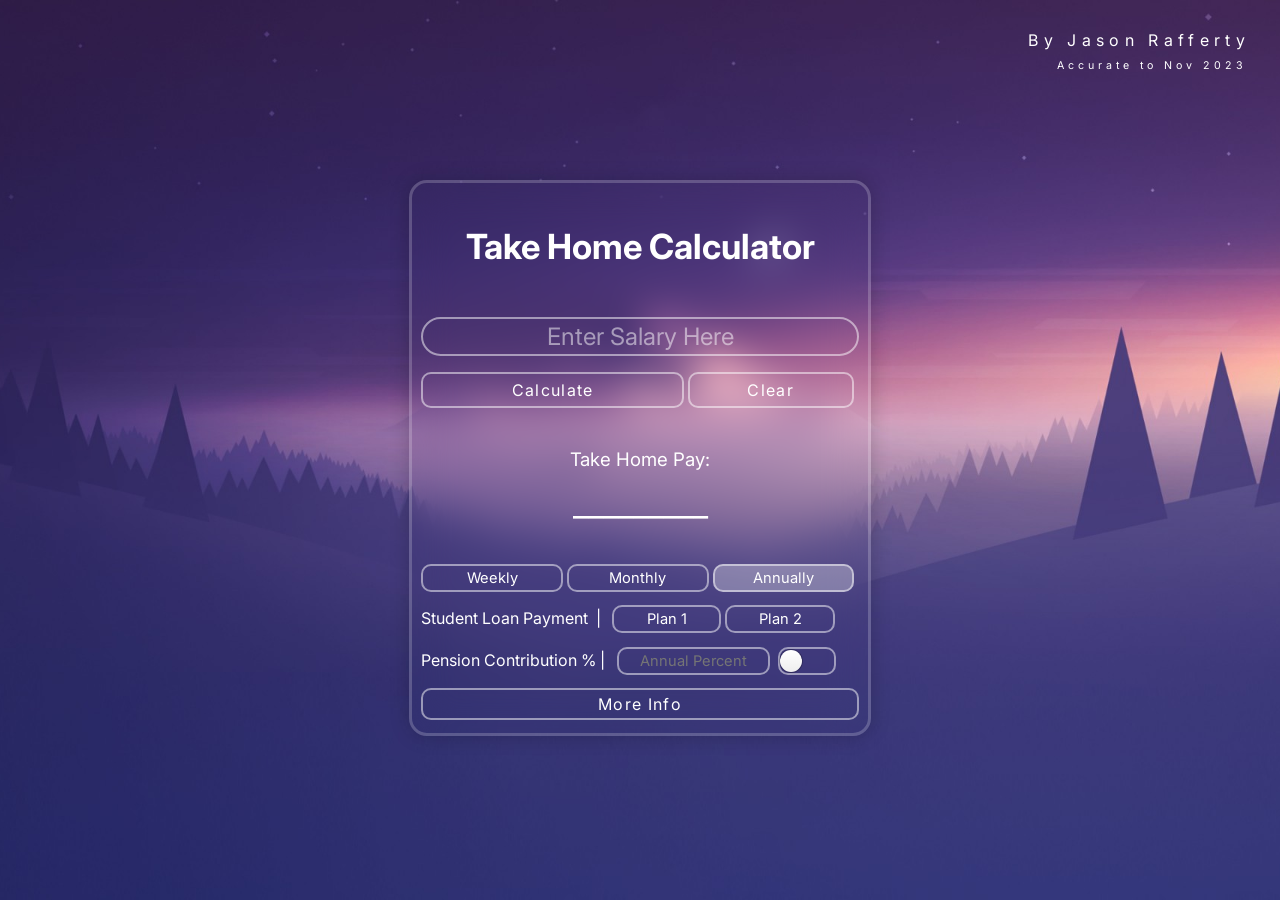
<file: index.html>
<!DOCTYPE html>
<html lang="en">
  <head>
    <meta charset="UTF-8" />
    <meta name="viewport" content="width=device-width, initial-scale=1.0" />
    <title>Take Home Calculator</title>
    <link rel="stylesheet" href="css/styles.css" />
    <link rel="preconnect" href="https://fonts.googleapis.com" />
    <link rel="preconnect" href="https://fonts.gstatic.com" crossorigin />
    <link
      href="https://fonts.googleapis.com/css2?family=Inter&display=swap"
      rel="stylesheet"
    />
  </head>
  <body>
    <div>
      <a href="https://www.linkedin.com/in/jasonrafferty1/" target="_blank" class="name-link">
        <p class="name">By Jason Rafferty</p>
      </a>
      <p class="accurate">Accurate to Nov 2023</p>
    </div>
    <div class="container">
      <h1>Take Home Calculator</h1>
      <input
        id="inputSalaryHTML"
        class="inputSalary"
        type="text"
        placeholder="Enter Salary Here"
        maxlength="8"
        autocomplete="off"
      />
      <div>
        <button
          class="calculateButton"
          id="calculateButtonHTML"
          type="submit"
        >
          Calculate
        </button>
        <button class="clearButton" id="clearButtonHTML">Clear</button>
      </div>
      <p class="takeHomePay">Take Home Pay:</p>
      <p class="takeHomePayValue" id="takeHomePayHTML">_________</p>
      <div>
        <button class="timeButton" >Weekly</button>
        <button class="timeButton" >Monthly</button>
        <button class="timeButton active" >
          Annually
        </button>
      </div>
      <div>
        <p class="studentLoanTitle">Student Loan Payment&nbsp; |</p>
        <button class="studentLoanButton plan1">
          Plan 1
          <span class="tooltip">Plan 1: Course started before 1st September 2012</span>
        </button>
        <button class="studentLoanButton plan2">
          Plan 2
          <span class="tooltip">Plan 2: Course is between 1st September 2012 and 31st July 2023</span>
        </button>
      </div>
      <div>
        <p class="inputPensionTitle">Pension Contribution % |</p>
        <input
          id="inputPensionHTML"
          class="inputPension"
          type="text"
          placeholder="Annual Percent"
          maxlength="6"
        />
        <label class="toggle">
          <input class="toggle-checkbox" type="checkbox">
          <div class="toggle-switch"></div>
        </label>
      </div>
      <button class="accordion">More Info</button>
      <div class="panel">
        <div class="key-item">
          <div class="key-color" style="background-color: #E3D3F0;"></div>
          <p id="incomeTaxHTML">Income Tax:</p>
        </div>
        <div class="key-item">
          <div class="key-color" style="background-color: #AAC4FF;"></div>
          <p id="nationalInsuranceHTML">National Insurance:</p>
        </div>
        <div class="key-item">
          <div class="key-color" style="background-color: #D2DAFF;"></div>
          <p id="pensionContributionHTML">Pension Contribution:</p>
        </div>
        <div class="key-item">
          <div class="key-color" style="background-color: #EEF1FF;"></div>
          <p id="studentLoanHTML">Student Loan:</p>
        </div>
        <div id="pieChartFade">
          <canvas id="pie-chart" class="pie-chart"></canvas> 
        </div>
      </div>
    </div>
    <script src="vendor/chart.min.js"></script>
    <script src="js/config.js"></script>
    <script src="js/formatters.js"></script>
    <script src="js/calculator.js"></script>
    <script src="js/chart.js"></script>
    <script src="js/ui.js"></script>
    <script src="js/app.js"></script>
  </body>
</html>
</file>
<file: css/styles.css>
* {
  box-sizing: border-box;
  font-family: "Inter", sans-serif;
}

body {
  display: flex;
  justify-content: center;
  align-items: center;
  min-height: 100vh;
  background-image: url("../assests/background.jpg");
  background-size: cover;
  background-repeat: no-repeat;
  background-position: center;
  background-attachment: fixed;
  overflow: hidden;
  color: white;
}

h1 {
  text-align: center;
  font-size: 26pt;
}

.container {
  background: transparent;
  border: 3px solid rgba(255, 255, 255, 0.2);
  backdrop-filter: blur(20px);
  box-shadow: 0 0 20px rgba(0, 0, 0, 0.2);
  padding: 2vh 1vh;
  border-radius: 18px;
}

.inputSalary {
  width: 100%;
  height: 100%;
  font-size: 18pt;
  background: transparent;
  border-radius: 8px;
  outline: none;
  border: 2px solid rgba(255, 255, 255, 0.5);
  border-radius: 40px;
  padding: 3px;
  color: white;
  margin-top: 20pt;
  text-align: center;
}

.inputSalary::placeholder {
  color: rgba(255, 255, 255, 0.5);
  text-align: center;
}

.calculateButton {
  background-color: transparent;
  border: 2px solid rgba(255, 255, 255, 0.5);
  width: 60%;
  border-radius: 10px;
  padding: 6px;
  cursor: pointer;
  margin-top: 12pt;
  color: white;
  font-size: 12pt;
  transition: 0.3s;
  letter-spacing: 1pt;
}

button.calculateButton:hover {
  background-color: rgba(255, 255, 255, 0.3);
}
.clearButton {
  background-color: transparent;
  border: 2px solid rgba(255, 255, 255, 0.5);
  width: 38%;
  border-radius: 10px;
  padding: 6px;
  cursor: pointer;
  margin-top: 12pt;
  color: white;
  font-size: 12pt;
  transition: 0.3s;
  letter-spacing: 1pt;
}

button.clearButton:hover {
  background-color: rgba(255, 255, 255, 0.3);
}

.timeButton {
  background-color: transparent;
  border: 2px solid rgba(255, 255, 255, 0.5);
  width: 32.4%;
  border-radius: 10px;
  padding: 3px;
  cursor: pointer;
  color: white;
  font-size: 11pt;
  transition: 0.3s;
  margin-bottom: 10pt;
}
button.timeButton:hover {
  background-color: rgba(255, 255, 255, 0.3);
}

button.active {
  background-color: rgba(255, 255, 255, 0.3);
}

.studentLoanTitle {
  display: inline;
  margin-right: 5pt;
}
.studentLoanButton {
  position: relative;
  background-color: transparent;
  border: 2px solid rgba(255, 255, 255, 0.5);
  width: 25%;
  border-radius: 10px;
  padding: 3px;
  cursor: pointer;
  color: white;
  font-size: 11pt;
  transition: 0.3s;
  margin-bottom: 10pt;
}

button.studentLoanButton:hover {
  background-color: rgba(255, 255, 255, 0.3);
}

.studentLoanButton .tooltip {
  opacity: 0;
  visibility: hidden;
  position: absolute;
  bottom: 80%;
  left: 50%;
  transform: translateX(-50%);
  padding: 8px;
  border-radius: 10px;
  background-color: #333333d8;
  color: white;
  white-space: nowrap;
  font-size: 14px;
  z-index: 1;
  transition:
    opacity 0.4s ease,
    visibility 0.4s ease-in-out;
}

.studentLoanButton:hover .tooltip {
  opacity: 1;
  visibility: visible;
}

.inputPensionTitle {
  display: inline;
  margin-right: 5.4pt;
}

.inputPension {
  background-color: transparent;
  border: 2px solid rgba(255, 255, 255, 0.5);
  width: 35%;
  border-radius: 10px;
  padding: 3px;
  color: white;
  font-size: 11pt;
  transition: 0.3s;
  margin-bottom: 10pt;
  outline: none;
  text-align: center;
}

.name {
  position: absolute;
  top: 0;
  right: 0;
  margin: 30px;
  color: white;
  letter-spacing: 4pt;
}

.accurate {
  position: absolute;
  top: 22pt;
  right: 2pt;
  margin: 30px;
  color: white;
  font-size: 8pt;
  letter-spacing: 3pt;
}

.takeHomePay {
  font-size: 14pt;
  margin-top: 30pt;
  margin-bottom: -15pt;
  text-align: center;
}

.takeHomePayValue {
  font-size: 25pt;
  text-align: center;
  margin-bottom: 30pt;
}

button.accordion {
  cursor: pointer;
  font-size: 12pt;
  border: 2px solid rgba(255, 255, 255, 0.5);
  border-radius: 10px;
  font-size: 12pt;
  outline: none;
  width: 100%;
  text-align: center;
  background-color: transparent;
  color: #fff;
  padding: 4px;
  transition: 0.3s;
  letter-spacing: 1pt;
}

button.accordion:hover {
  background-color: rgba(255, 255, 255, 0.3);
}

button.accordion.active {
  background-color: rgba(192, 152, 208, 0);
  color: white;
  border: 2px solid rgba(255, 255, 255, 0.5);
  border-radius: 10px;
  margin: 4px 0 0;
}

button.accordion.active:hover {
  background-color: rgba(255, 255, 255, 0.3);
}

div.panel {
  background-color: rgba(159, 124, 189, 0.4);
  backdrop-filter: blur(20px);
  color: white;
  border: 2px solid rgba(255, 255, 255, 0.5);
  border-radius: 10px;
  overflow: hidden;
  opacity: 0;
  max-height: 0;
  transition: 0.3s;
  padding: 0 8px;
  margin-bottom: -7pt;
}

div.panel.show {
  opacity: 1;
  max-height: 500px;
  margin: 10px 0 4px;
  line-height: 0.6;
}

a {
  text-decoration: none;
  color: #2f20d1;
}

a:hover {
  text-decoration: underline;
}

img {
  height: auto;
  max-width: 100%;
  vertical-align: middle;
}

.row {
  padding: 6px 0 6px 0;
}

.label {
  color: #565656;
  margin-bottom: 2px;
}

.card {
  padding: 1rem 2rem;
  border-radius: 4px;
  box-shadow: 0 1px 3px #747681;
}

.message {
  padding: 6px 20px;
  font-size: 1em;
  color: rgb(40, 40, 40);
  box-sizing: border-box;
  margin: 0px;
  border-radius: 3px;
  width: 100%;
  overflow: auto;
}

.error {
  background-color: #fb817c;
  border: 1px solid #e46b66;
}

.success {
  background-color: #48e0a4;
  border: #40cc94 1px solid;
}

.validation-message {
  color: #e20900;
}

.font-bold {
  font-weight: bold;
}

.display-none {
  display: none;
}

.inline-block {
  display: inline-block;
}

.float-right {
  float: right;
}

.float-left {
  float: left;
}

.text-center {
  text-align: center;
}

.text-left {
  text-align: left;
}

.text-right {
  text-align: right;
}

.full-width {
  width: 100%;
}

.cursor-pointer {
  cursor: pointer;
}

.mr-20 {
  margin-right: 20px;
}

.m-20 {
  margin: 20px;
}

.tile-container {
  width: 240px;
  border: #9a9a9a 1px solid;
  border-radius: 3px;
  padding: 10px 20px 10px 20px;
}

@media all and (max-width: 780px) {
  .container {
    width: auto;
  }
}

@media all and (max-width: 400px) {
  .container {
    padding: 0px 20px;
  }
  .tile-container {
    width: auto;
  }
  input,
  textarea,
  select {
    width: 100%;
  }
}

.toggle {
  cursor: pointer;
  display: inline-block;
}

.toggle-switch {
  display: inline-block;
  background: transparent;
  border: 2px solid rgba(255, 255, 255, 0.5);
  border-radius: 10px;
  width: 58px;
  height: 28px;
  position: relative;
  vertical-align: middle;
  transition: background 0.25s;
  left: 26pt;
  margin: -23pt;
}

.toggle-switch:hover {
  background-color: rgba(255, 255, 255, 0.3);
}

.toggle-switch:before,
.toggle-switch:after {
  content: "";
}
.toggle-switch:before {
  display: block;
  background: linear-gradient(to bottom, #fff 0%, #eee 100%);
  border-radius: 50%;
  box-shadow: 0 0 0 1px rgba(0, 0, 0, 0.25);
  width: 22px;
  height: 22px;
  position: absolute;
  top: 1px;
  left: 0px;
  transition: left 0.25s;
}
.toggle:hover .toggle-switch:before {
  background: linear-gradient(to bottom, #fff 0%, #fff 100%);
  box-shadow: 0 0 0 1px rgba(0, 0, 0, 0.5);
}
.toggle-checkbox:checked + .toggle-switch {
  background: rgba(158, 92, 216, 0.574);
}
.toggle-checkbox:checked + .toggle-switch:before {
  left: 30px;
}

.toggle-checkbox {
  position: absolute;
  visibility: hidden;
}

.fade {
  transition: opacity 0.5s;
  opacity: 1;
}

input[type="number"]::-webkit-inner-spin-button,
input[type="number"]::-webkit-outer-spin-button {
  -webkit-appearance: none;
  margin: 0;
}

.key-item {
  display: flex;
  align-items: center;
  margin-bottom: -10px;
}

.key-color {
  width: 40px;
  height: 15px;
  margin-right: 10px;
  border: 2px solid rgba(255, 255, 255, 0.5);
  border-radius: 10px;
}

#pieChartFade {
  margin-top: 15px;
  margin-bottom: 14px;
}
</file>
